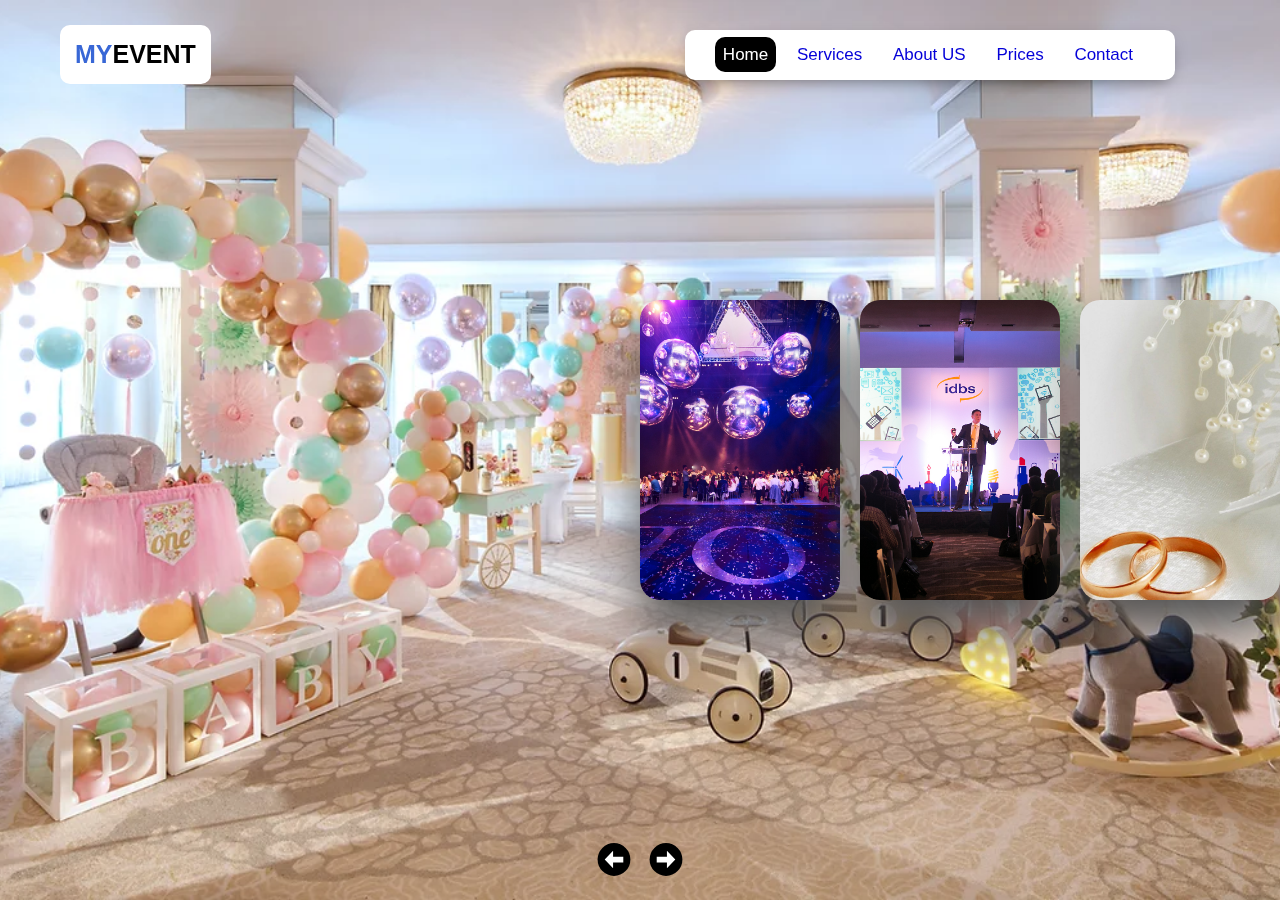
<file: webdevelopment project/index.html>
<!DOCTYPE html>
<html>
<head>
    <meta charset="UTF-8">
    <meta http-equiv="X-UA-Compatible"  content="IE=edge">
     <meta name="viewport" content="width=device-width,initial-scale=1.0">
    <title>Event Plan</title>
    <link  rel="stylesheet" href="style.css"/>




</head>
<body>
	<p>MADE YOUR EVENT MARVELOUS</p>
	<!--header section start-->
	<section class="header">
		<a href= "index.html" class="logo"><span>MY</span>EVENT</a>
		<div class="navback" >
		<nav class="navbar">
					<a  href="index.html" class="active">Home</a>
					<a href="service.html" >Services </a>
					<a href="aboutus.html">About US </a>
					<a href="prices.html">Prices </a>
					<a href="contactus.php">Contact</a>
		</nav>
		</div>
			<div id="menu-bars" class="fas fa-bars"></div>
	</section>

<section id="home">
		
		<!--header section end-->

	<!--home selection starts-->
	<div class="container">
		
		<div class="slide">
			
			<div class="item" style="background-image: url(1.jpg);">

				<div class="content">
					
					<div class="name"><b>DINNER PARTIES</b></div>
					<div class="des">WELCOME ! <BR> Everything you can image is real...</div>
					<a href="service.html"><button class="see">See More</button></a>
				</div>

			</div>
			
			<div class="item" style="background-image: url(bb8.webp);">
				<div class="content">
					<div class="name"><b>BIRTHDAY PARTIES</b></div>
					<div class="des">WELCOME ! <BR> Everything you can image is real...</div>
					<a href="service.html"><button class="see">See More</button></a>
				</div>
			</div>
			<div class="item" style="background-image: url(2.png);">
				<div class="content">
					<div class="name"><b>GATHERING</b></div>
					<div class="des">WELCOME ! <BR> Everything you can image is real...</div>
					<a href="service.html"><button class="see">See More</button></a>
				</div>
			</div>
			<div class="item" style="background-image: url(4.jpg);">
				<div class="content">
					<div class="name"><b>CORPORATIVE EVENTS</b></div>
					<div class="des">WELCOME ! <BR> Everything you can image is real...</div>
					<a href="service.html"><button class="see">See More</button></a>
				</div>
			</div>
			<div class="item" style="background-image: url(ww8.jpg);">
				<div class="content">
					<div class="name"><b>WEDDINGS</b></div>
					<div class="des"><b>WELCOME ! <BR> Everything you can image is real...</b></div>
					<a href="service.html"><button class="see">See More</button></a>
				</div>
			</div>
			<div class="item" style="background-image: url(6.jpg);">
				<div class="content">
					<div class="name"><b>FUNDRAISIG</b></div>
					<div class="des">WELCOME ! <BR> Everything you can image is real...</div>
					<a href="service.html"><button class="see">See More</button></a>
				</div>
			</div>
	
		</div>
		
		<div class="button" >
			<button class="prev" style="background-color: transparent;"><img src="lefthover.svg" class="lef"></button>
			<button class="next" style="background-color: transparent;"><img src="righthover.svg" class="lef"></button>
		</div>

	</div>
</section>

	<!--home section end-->

	<!--footer section start-->
	
	<footer class="footer">
		<div class="footer-container">
		  <div class="footer-item">
			<a href="#" class="footer-logo"><span>MY</span>EVENT</a>
			<p>Lorem ipsum dolor sit amet, consectetur adipiscing elit. Nam et magna nec magna pulvinar tristique.</p>
		  </div>
		  <div class="footer-item">
			<h2>Services</h2>
			<ul>
			  <li><a href="#">Event Planning</a></li>
			  <li><a href="#">Catering</a></li>
			  <li><a href="#">Décor</a></li>
			  <li><a href="#">Entertainment</a></li>
			</ul>
		  </div>
		  <div class="footer-item">
			<h2>Contact</h2>
			<ul>
			  <li><a href="#">Address: 123 Main Street, Anytown, CA 12345</a></li>
			  <li><a href="#">Phone: (555) 555-5555</a></li>
			  <li><a href="#">Email: info@myevent.com</a></li>
			</ul>
		  </div>
		  <div class="footer-item">
			<h2>Follow Us</h2>
			<ul class="social-media">
			  <li><a href="#"><i class="fab fa-facebook-f"></i></a></li>
			  <li><a href="#"><i class="fab fa-twitter"></i></a></li>
			  <li><a href="#"><i class="fab fa-instagram"></i></a></li>
			</ul>
		  </div>
		</div>
		<p class="copyright">Copyright &copy; 2024 MYEVENT. All Rights Reserved.</p>
	  </footer>


	<!--footer section end-->
	

	<script src="script.js"></script>

	
</body>
</html>
</file>
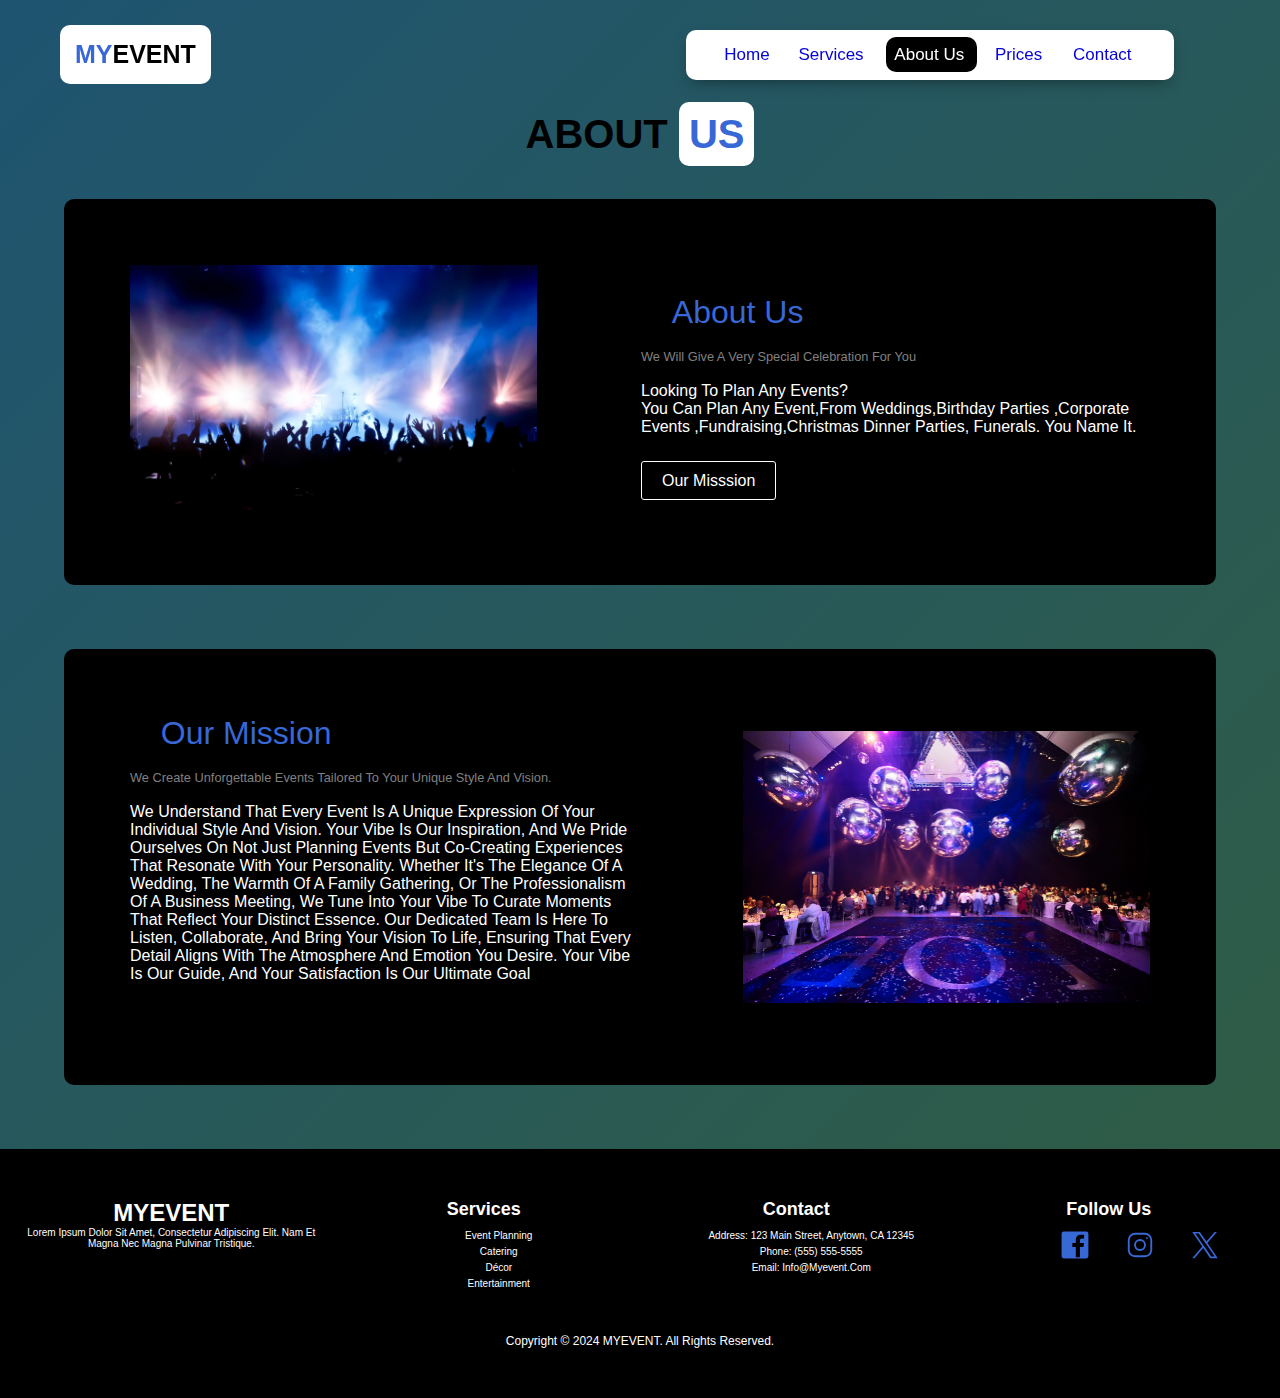
<file: webdevelopment project/aboutus.html>
<html>
<head>
        <meta charset="UTF-8">
        <meta http-equiv="X-UA-Compatible"  content="IE=edge">
        <meta name="viewport" content="width=device-width,initial-scale=1.0">
        <title>Event Plan  </title>

	    <link rel="stylesheet" href="style3.css">
</head>
        


<body>
        <!--nav bar-->
    <section class="header">
        <a href= "index.html" class="logo"><span>MY</span>EVENT</a>
        <div class="navback" >
        <nav class="navbar">
                <a  href="index.html">Home</a>
                <a href="service.html">Services </a>
                <a href="aboutus.html" class="active">About Us </a>
                <a href="prices.html">Prices </a>
                <a href="contactus.html">Contact</a>
        </nav>
        </div>
        <div id="menu-bars" class="fas fa-bars"></div>
    </section><br><br>
<!--------------------------------------------------------------------------------------->
    <h1 class="heading">ABOUT <span class="ser">US</span></h1><br><br>
    <section class="section2" id="AboutUs">
        
        <table>
        <tr>
        <td>
        <img src=1.jpg>
        </td>
        <td>
        <span class="title">About Us</span><br>
        <span class="sub-title">We Will Give A Very Special Celebration For You</span><br>
        <p>Looking to plan any events? </p>
        <p>You can plan any event,from weddings,Birthday Parties ,Corporate events ,fundraising,Christmas Dinner Parties, Funerals. You name it.</p><br><br>
        <a href="#OurMission" class="btn1">Our Misssion</a> 
        </td>
        </tr>
        </table>
        </section>
   
        <section class="section3" id="OurMission">
        <table>
        <tr>
        <td>
        <span class="title">Our Mission</span><br>
        <span class="sub-title">We create unforgettable events tailored to your unique style and vision.</span><br>
        <p>we understand that every event is a unique expression of your individual style and vision. Your vibe is our inspiration, and we pride ourselves on not just planning events but co-creating experiences that resonate with your personality. Whether it's the elegance of a wedding, the warmth of a family gathering, or the professionalism of a business meeting, we tune into your vibe to curate moments that reflect your distinct essence. Our dedicated team is here to listen, collaborate, and bring your vision to life, ensuring that every detail aligns with the atmosphere and emotion you desire. Your vibe is our guide, and your satisfaction is our ultimate goal</p>
        <br><br>
        
        </td>
        <td>
        <img src=2.png alt="AboutUs">
        </td>
        </tr>
        </table>
        </section>
      
      
 
      </div>
      
      <footer class="footer">
        <div class="footer-container">
          <div class="footer-item">
            <a href="#" class="footer-logo"><span>MY</span>EVENT</a>
            <p>Lorem ipsum dolor sit amet, consectetur adipiscing elit. Nam et magna nec magna pulvinar tristique.</p>
          </div>
          <div class="footer-item">
            <h2>Services</h2>
            <ul>
              <li><a href="#">Event Planning</a></li>
              <li><a href="#">Catering</a></li>
              <li><a href="#">Décor</a></li>
              <li><a href="#">Entertainment</a></li>
            </ul>
          </div>
          <div class="footer-item">
            <h2>Contact</h2>
            <ul>
              <li><a href="#">Address: 123 Main Street, Anytown, CA 12345</a></li>
              <li><a href="#">Phone: (555) 555-5555</a></li>
              <li><a href="#">Email: info@myevent.com</a></li>
            </ul>
          </div>
          <div class="footer-item">
            <h2>Follow Us</h2>
            <ul class="social-media">
              <li><a href="www.facebook.com" ><img src="fb.svg" width="30px" alt="facebook"><i class="fab fa-facebook-f"></i></a></li>
              <li><a href="www.instagram.com"><img src="insta.svg" width="30px" alt="insatagram"><i class="fab fa-twitter"></i></a></li>
              <li><a href="www.twitter.com"><img src="twitter.svg" width="30px" alt="twitter"><i class="fab fa-instagram"></i></a></li>
            </ul>
          </div>
        </div>
        <p class="copyright">Copyright &copy; 2024 MYEVENT. All Rights Reserved.</p>
      </footer>





</body>
</html>
</file>
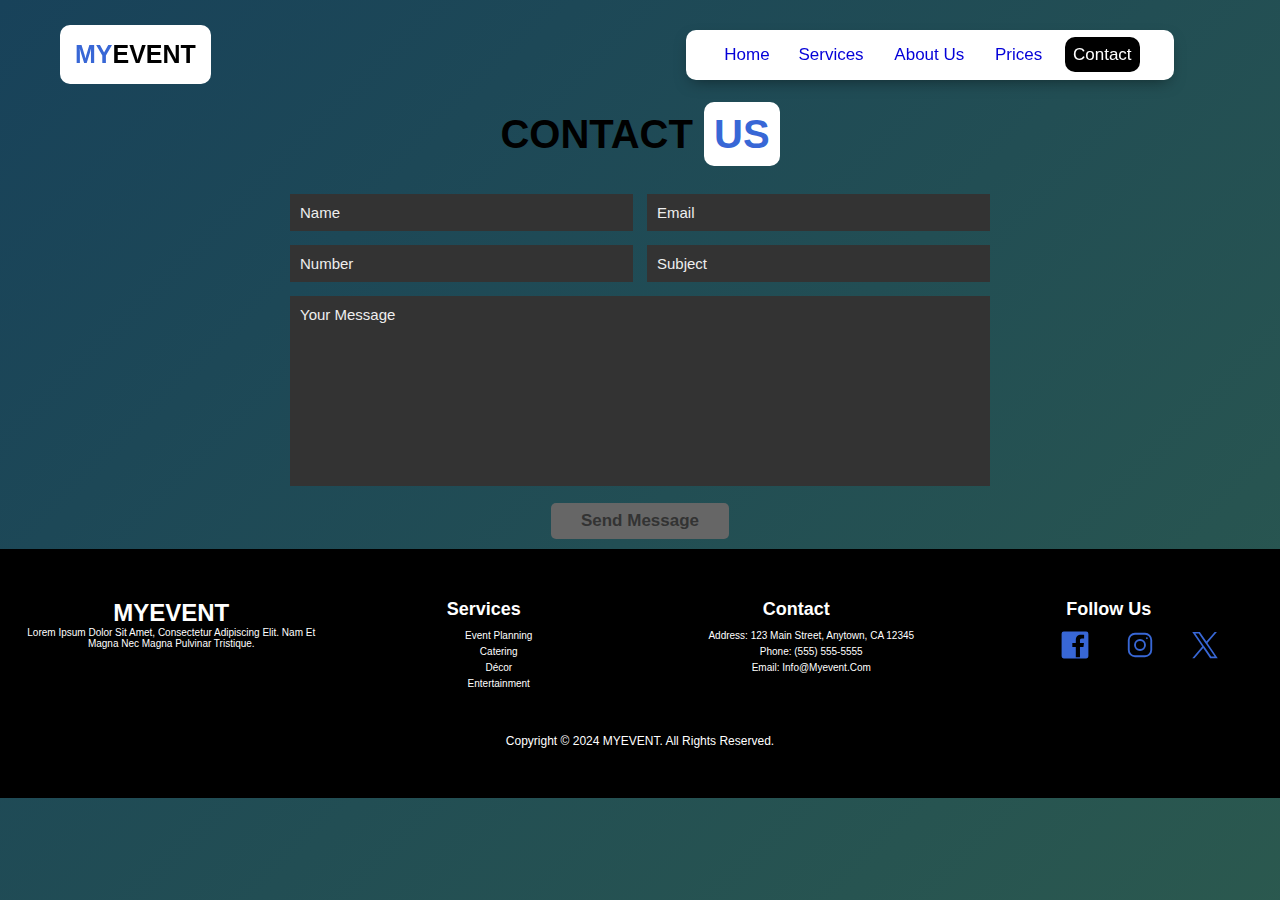
<file: webdevelopment project/contactus.html>
<html>
<head>
    <meta charset="UTF-8">
    <meta http-equiv="X-UA-Compatible" content="IE=edge">
    <meta name="viewport" content="width=device-width,initial-scale=1.0">
    <title>Event Plan</title>

    <link rel="stylesheet" href="style5.css">
</head>
      


<body>

    <!-- javascript -->
    <script type="text/javascript">
        function validateName() {
            var rValue = true;

            var name = document.forms["myForm"]["Name"].value;
            var email = document.forms["myForm"]["Email"].value;
            var pNumber= document.forms["myForm"]["Number"].value;

            if(name =="" || name == null || name.match(/^[A-Za-z]+$/)) {
                alert("Name must be filled out or incorrect");
                rValue = false;
            }

            if(email =="" || !email.includes("@")) {
                alert("email not valid");
                rValue = false;
            }

            if(!pNumber.match(/^\d{10}$/)) {
                alert("Phone number not valid");
                rValue=false;
            }

            return rValue;

        }
        
    </script>

        <!--nav bar-->
    <section class="header">
        <a href= "index.html" class="logo"><span>MY</span>EVENT</a>
        <div class="navback" >
        <nav class="navbar">
                <a  href="index.html">Home</a>
                <a href="service.html">Services </a>
                <a href="aboutus.html">About Us </a>
                <a href="prices.html">Prices </a>
                <a href="contactus.html"  class="active">Contact</a>
        </nav>
        </div>
        <div id="menu-bars" class="fas fa-bars"></div>
    </section><br><br>

    <section class="contact"  id="contact">
        <h1 class="heading">contact <span>us</span></h1>
        
        <form name = "myForm"  method="post" action="./index.html" onsubmit="return validateName()">
            <div class="inputBox">
                <input type="text" placeholder="name" name="Name">
                <input type="email" placeholder="email" name="Email">
            </div>

            <div class="inputBox">
                <input type="text" placeholder="number" name="Number">
                <input type="text" placeholder="subject" name="Subject">
            </div>
            
            <textarea name="" placeholder="your message" name="Message" id="Message" cols="30" rows="10"></textarea>
            <input type="submit" value="send message" name="send" class="btn">
        </form>

    </section>
<!------------------------------------------------------------------------------------------------------->
    <footer class="footer">
        <div class="footer-container">
          <div class="footer-item">
            <a href="#" class="footer-logo"><span>MY</span>EVENT</a>
            <p>Lorem ipsum dolor sit amet, consectetur adipiscing elit. Nam et magna nec magna pulvinar tristique.</p>
          </div>
          <div class="footer-item">
            <h2>Services</h2>
            <ul>
              <li><a href="#">Event Planning</a></li>
              <li><a href="#">Catering</a></li>
              <li><a href="#">Décor</a></li>
              <li><a href="#">Entertainment</a></li>
            </ul>
          </div>
          <div class="footer-item">
            <h2>Contact</h2>
            <ul>
              <li><a href="#">Address: 123 Main Street, Anytown, CA 12345</a></li>
              <li><a href="#">Phone: (555) 555-5555</a></li>
              <li><a href="#">Email: info@myevent.com</a></li>
            </ul>
          </div>
          <div class="footer-item">
            <h2>Follow Us</h2>
            <ul class="social-media">
              <li><a href="www.facebook.com" ><img src="fb.svg" width="30px" alt="facebook"><i class="fab fa-facebook-f"></i></a></li>
              <li><a href="www.instagram.com"><img src="insta.svg" width="30px" alt="insatagram"><i class="fab fa-twitter"></i></a></li>
              <li><a href="www.twitter.com"><img src="twitter.svg" width="30px" alt="twitter"><i class="fab fa-instagram"></i></a></li>
            </ul>
          </div>
        </div>
        <p class="copyright">Copyright &copy; 2024 MYEVENT. All Rights Reserved.</p>
      </footer>

      </body>
      </html>
</file>
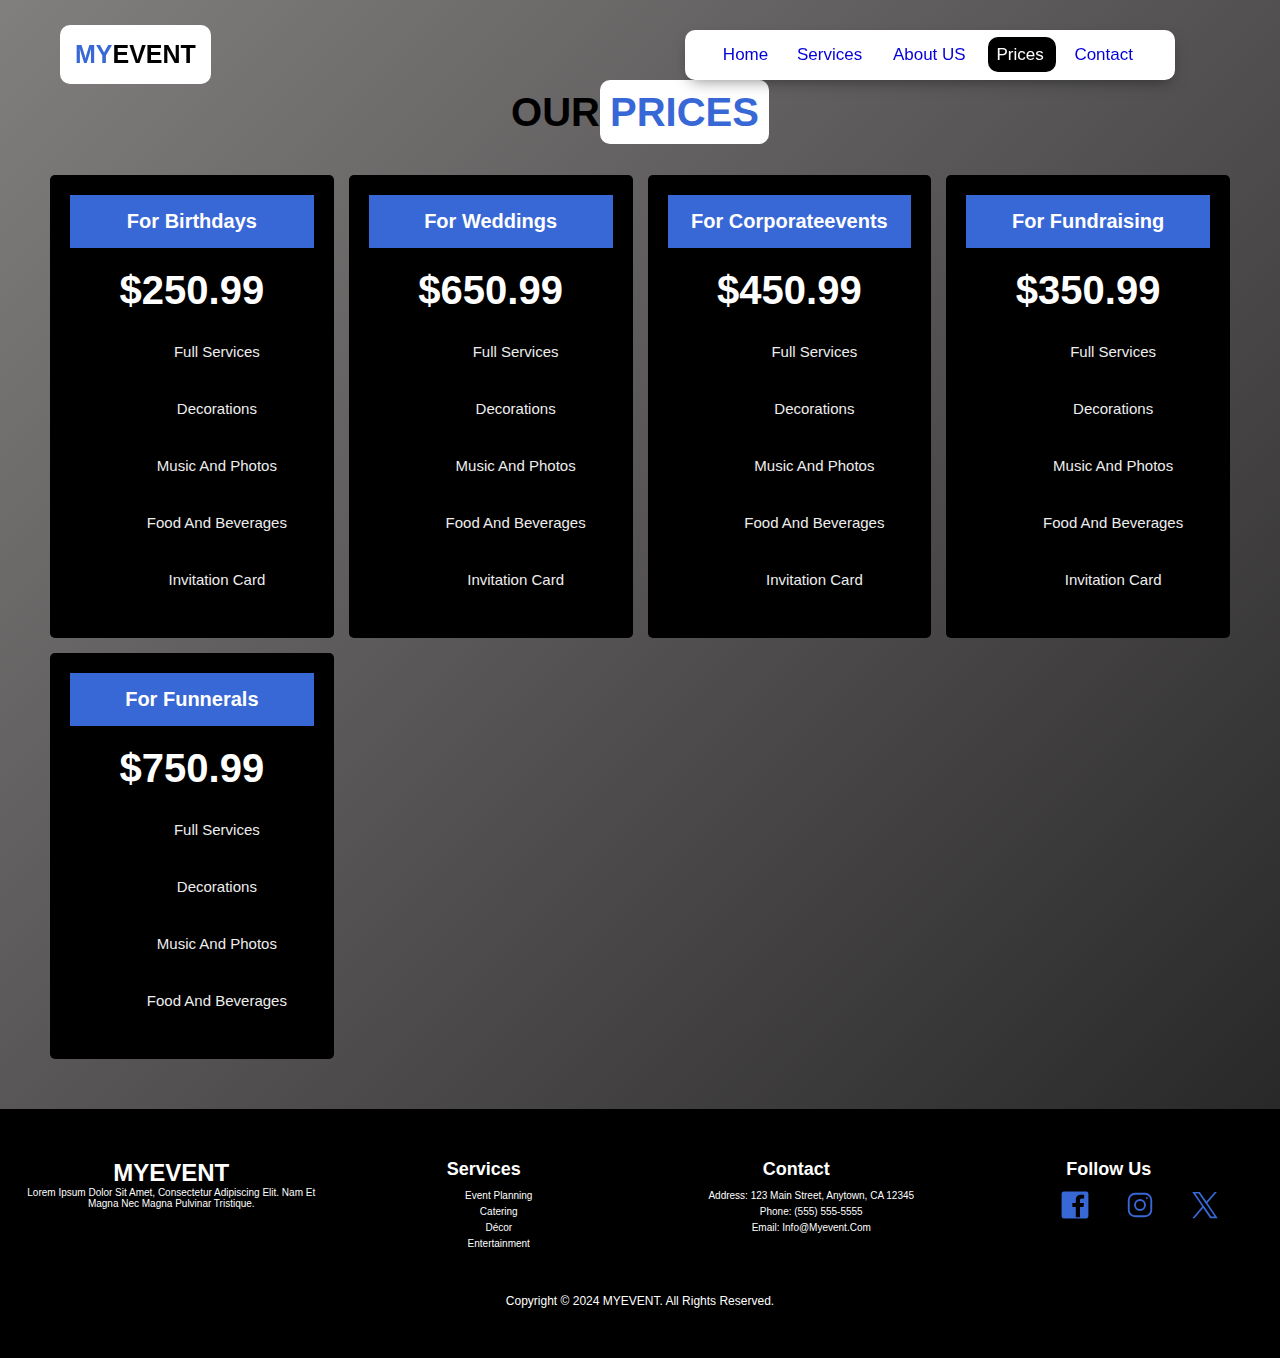
<file: webdevelopment project/prices.html>
<html>
<head>
    <meta charset="UTF-8">
    <meta http-equiv="X-UA-Compatible"  content="IE=edge">
     <meta name="viewport" content="width=device-width,initial-scale=1.0">
    <title>Event Plan</title>
    <link  rel="stylesheet" href="style4.css"/>




</head>
<body>
	
	<!--header section start-->
	<section class="header">
		<a href= "index.html" class="logo"><span>MY</span>EVENT</a>
		<div class="navback" >
		<nav class="navbar">
					<a  href="index.html">Home</a>
					<a href="service.html">Services </a>
					<a href="aboutus.html">About US </a>
					<a href="prices.html"class="active">Prices </a>
					<a href="contactus.php">Contact</a>
		</nav>
		</div>
			<div id="menu-bars" class="fas fa-bars"></div>
	</section>

    <section class="price"  id="price">
        <h1 class="heading">our<span>prices </span></h1>
    
            <div class="box-container">
                <div class="box">
                    <h3 class="title">for birthdays </h3>
                    <h3 class="amount">$250.99 </h3>
                    <ul>
                        <li><i class="fa fa-check"></i>full services</li>
                        <li><i class="fa fa-check"></i>decorations</li>
                        <li><i class="fa fa-check"></i>music and photos</li>
                        <li><i class="fa fa-check"></i>food and beverages </li>
                        <li><i class="fa fa-check"></i>invitation card</li>
    
    
                    </ul>
                   
                </div>
                
                <div class="box">
                    <h3 class="title">for weddings </h3>
                    <h3 class="amount">$650.99 </h3>
                    <ul>
                        <li><i class="fa fa-check"></i>full services</li>
                        <li><i class="fa fa-check"></i>decorations</li>
                        <li><i class="fa fa-check"></i>music and photos</li>
                        <li><i class="fa fa-check"></i>food and beverages </li>
                        <li><i class="fa fa-check"></i>invitation card</li>
    
    
                    </ul>
                    
                </div>
    
                <div class="box">
                    <h3 class="title">for Corporateevents </h3>
                    <h3 class="amount">$450.99 </h3>
                    <ul>
                        <li><i class="fa fa-check"></i>full services</li>
                        <li><i class="fa fa-check"></i>decorations</li>
                        <li><i class="fa fa-check"></i>music and photos</li>
                        <li><i class="fa fa-check"></i>food and beverages </li>
                        <li><i class="fa fa-check"></i>invitation card</li>
    
    
                    </ul>
                    
                </div>
            
                <div class="box">
                    <h3 class="title">for fundraising </h3>
                    <h3 class="amount">$350.99 </h3>
                    <ul>
                        <li><i class="fa fa-check"></i>full services</li>
                        <li><i class="fa fa-check"></i>decorations</li>
                        <li><i class="fa fa-check"></i>music and photos</li>
                        <li><i class="fa fa-check"></i>food and beverages </li>
                        <li><i class="fa fa-check"></i>invitation card</li>
                    </ul>
                   
                </div>
    

    
                <div class="box">
                    <h3 class="title">for funnerals </h3>
                    <h3 class="amount">$750.99 </h3>
                    <ul>
                        <li><i class="fa fa-check"></i>full services</li>
                        <li><i class="fa fa-check"></i>decorations</li>
                        <li><i class="fa fa-check"></i>music and photos</li>
                        <li><i class="fa fa-check"></i>food and beverages </li>
                        
    
    
                    </ul>
                   
                </div>
        </section>
    
        <!--price section end-->

        <footer class="footer">
            <div class="footer-container">
              <div class="footer-item">
                <a href="#" class="footer-logo"><span>MY</span>EVENT</a>
                <p>Lorem ipsum dolor sit amet, consectetur adipiscing elit. Nam et magna nec magna pulvinar tristique.</p>
              </div>
              <div class="footer-item">
                <h2>Services</h2>
                <ul>
                  <li><a href="#">Event Planning</a></li>
                  <li><a href="#">Catering</a></li>
                  <li><a href="#">Décor</a></li>
                  <li><a href="#">Entertainment</a></li>
                </ul>
              </div>
              <div class="footer-item">
                <h2>Contact</h2>
                <ul>
                  <li><a href="#">Address: 123 Main Street, Anytown, CA 12345</a></li>
                  <li><a href="#">Phone: (555) 555-5555</a></li>
                  <li><a href="#">Email: info@myevent.com</a></li>
                </ul>
              </div>
              <div class="footer-item">
                <h2>Follow Us</h2>
                <ul class="social-media">
                  <li><a href="www.facebook.com" ><img src="fb.svg" width="30px" alt="facebook"><i class="fab fa-facebook-f"></i></a></li>
                  <li><a href="www.instagram.com"><img src="insta.svg" width="30px" alt="insatagram"><i class="fab fa-twitter"></i></a></li>
                  <li><a href="www.twitter.com"><img src="twitter.svg" width="30px" alt="twitter"><i class="fab fa-instagram"></i></a></li>
                </ul>
              </div>
            </div>
            <p class="copyright">Copyright &copy; 2024 MYEVENT. All Rights Reserved.</p>
          </footer>
        
        </body>
        </html>
</file>
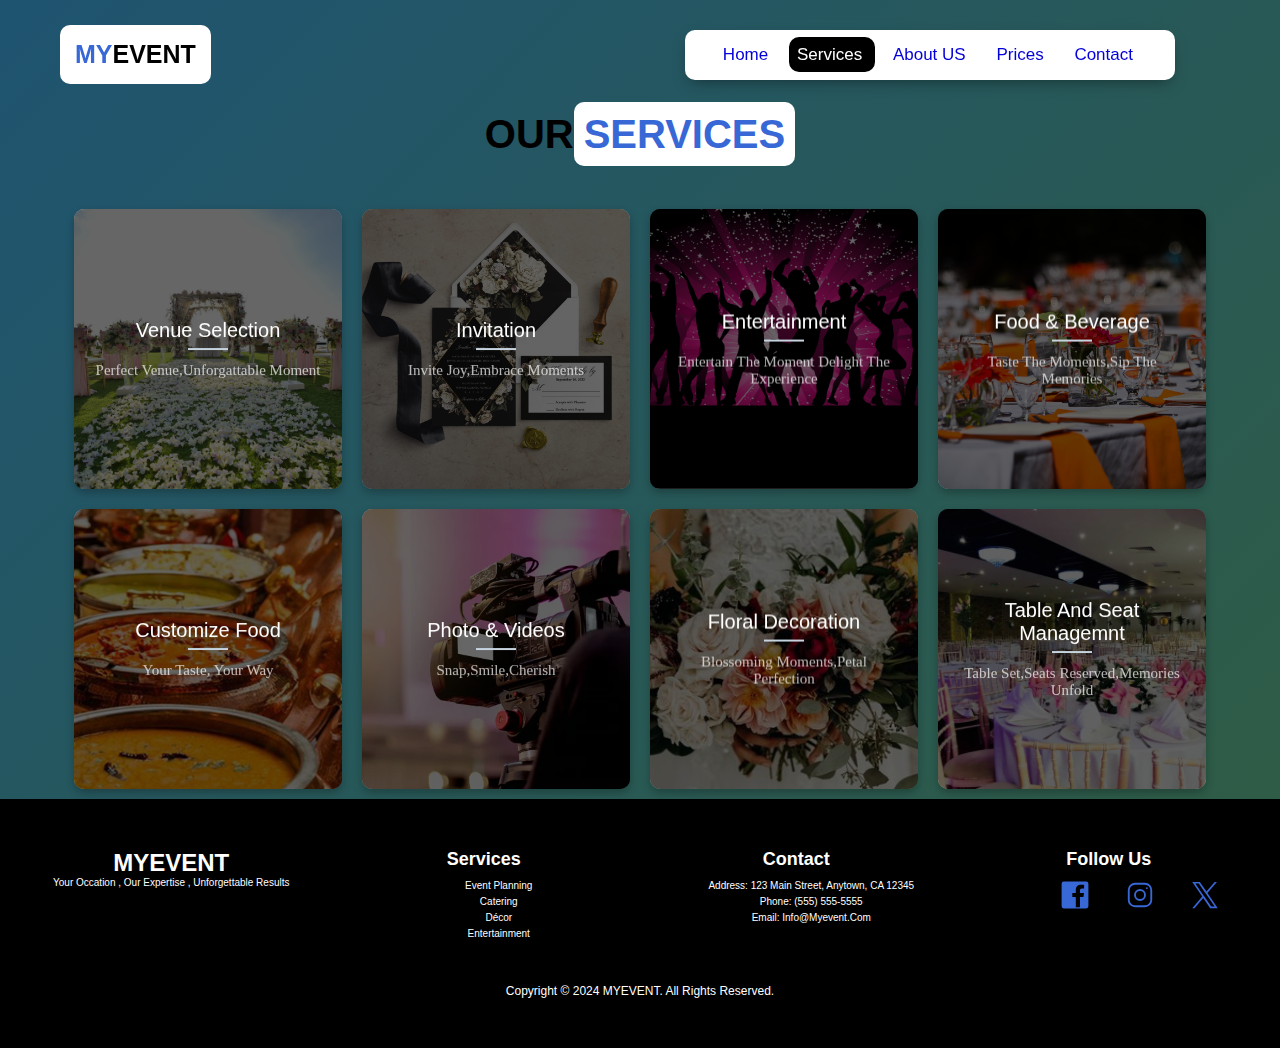
<file: webdevelopment project/service.html>
<html>
<head>
    <meta charset="UTF-8">
    <meta http-equiv="X-UA-Compatible"  content="IE=edge">
     <meta name="viewport" content="width=device-width,initial-scale=1.0">
    <title>Event Plan  </title>

	<link rel="stylesheet" href="style2.css">
</head>



<body >

<!--nav bar-->
<section class="header">
    <a href= "index.html" class="logo"><span>MY</span>EVENT</a>
    <div class="navback" >
    <nav class="navbar">
                <a  href="index.html">Home</a>
                <a href="service.html" class="active">Services </a>
                <a href="aboutus.html">About US </a>
                <a href="prices.html">Prices </a>
                <a href="contactus.php">Contact</a>
    </nav>
    </div>
        <div id="menu-bars" class="fas fa-bars"></div>
</section><br><br>


    <!--end-->
    <div class="wrapper">

        <h1 class="heading">our<span class="ser">services</span></h1><br><br>
        <div class="cols">
                  <div class="col" ontouchstart="this.classList.toggle('hover');">
                      <div class="container">
                          <div class="front" style="background-image: url(v7.jpeg)">
                              <div class="inner">
                                  <p>venue selection</p>
                    <span>Perfect Venue,Unforgattable Moment</span>
                              </div>
                          </div>
                          <div class="back">
                              <div class="inner">
                                <p>find your ideal venue-where celebrations come to life in perfect spaces tailorednjust for you.</p>
                              </div>
                          </div>
                      </div>
                  </div>
                  <div class="col" ontouchstart="this.classList.toggle('hover');">
                      <div class="container">
                          <div class="front" style="background-image: url(i7.avif)">
                              <div class="inner">
                                  <p>invitation</p>
                    <span>Invite joy,embrace moments</span>
                              </div>
                          </div>
                          <div class="back">
                              <div class="inner">
                                  <p>extend a warm welcome with invitations-crafted to make your special moments even more memorible. </p>
                              </div>
                          </div>
                      </div>
                  </div>
                  <div class="col" ontouchstart="this.classList.toggle('hover');">
                      <div class="container">
                          <div class="front" style="background-image: url(e7.jpg)">
                              <div class="inner">
                                  <p>Entertainment</p>
                    <span>entertain the moment delight the experience</span>
                              </div>
                          </div>
                          <div class="back">
                              <div class="inner">
                                  <p>we tailor our services to your preference offering a diverse range of entertainmentoptions , including live bands , dj s, and captivating performances.with our service , you can  expect a harmonious blend of professionalism, creativity and passion,making your celebration an unfogattable jouney of joy and Entertainment</p>
                              </div>
                          </div>
                      </div>
                  </div>
                  <div class="col" ontouchstart="this.classList.toggle('hover');">
                      <div class="container">
                          <div class="front" style="background-image: url(fb7.jpg)">
                              <div class="inner">
                                  <p>Food & Beverage</p>
                    <span>taste the moments,sip the memories</span>
                              </div>
                          </div>
                          <div class="back">
                              <div class="inner">
                                  <p>Elevate your event with our premier catering and beverage service. From exquisite cuisine to carefully crafted cocktails, we bring culinary excellence and impeccable hospitality to every occasion. Let us turn your vision into reality and delight your guests with an unforgettable dining experience.</p>
                              </div>
                          </div>
                      </div>
                  </div>
                  <div class="col" ontouchstart="this.classList.toggle('hover');">
                      <div class="container">
                          <div class="front" style="background-image: url(b7.jpg)">
                              <div class="inner">
                                  <p>Customize food</p>
                    <span>your taste, your way</span>
                              </div>
                          </div>
                          <div class="back">
                              <div class="inner">
                                  <p>Savor the moment with our customized food service. Tailored to your preferences and dietary needs, our culinary creations transform any event into a feast of flavors. Let us craft a menu that reflects your unique style and leaves a lasting impression on your guests.</p>
                              </div>
                          </div>
                      </div>
                  </div>
                  <div class="col" ontouchstart="this.classList.toggle('hover');">
                      <div class="container">
                          <div class="front" style="background-image: url(p7.webp)">
                              <div class="inner">
                                  <p>Photo & Videos</p>
                    <span>snap,smile,cherish</span>
                              </div>
                          </div>
                          <div class="back">
                              <div class="inner">
                                  <p>Experience your event anew with our expert photo and video service. We specialize in capturing every moment, ensuring your memories are preserved in stunning detail. Let us turn your special occasion into a visual masterpiece you'll treasure forever.</p>
                              </div>
                          </div>
                      </div>
                  </div>
                  <div class="col" ontouchstart="this.classList.toggle('hover');">
                      <div class="container">
                          <div class="front" style="background-image: url(ff7.jpg)">
                              <div class="inner">
                                  <p>Floral decoration</p>
                    <span>Blossoming moments,petal perfection</span>
                              </div>
                          </div>
                          <div class="back">
                              <div class="inner">
                                  <p>From elegant centerpieces to breathtaking bouquets, our skilled florists bring creativity and expertise to every arrangement. Whether it's a wedding, corporate affair, or intimate gathering, we tailor our designs to complement your style and theme, adding a touch of natural beauty to your special day. Let us transform your venue into a floral paradise and create an ambiance that's as unforgettable as your event.</p>
                              </div>
                          </div>
                      </div>
                  </div>
                  <div class="col" ontouchstart="this.classList.toggle('hover');">
                      <div class="container">
                          <div class="front" style="background-image: url(t7.jpg)">
                              <div class="inner">
                                  <p>table and seat managemnt</p>
                    <span>Table set,seats reserved,memories unfold</span>
                              </div>
                          </div>
                          <div class="back">
                              <div class="inner">
                                  <p>Maximize your event space with our table and seat management. From intimate gatherings to large affairs, we ensure seamless organization for guest comfort. Trust us to create a welcoming atmosphere, so you can focus on enjoying the moment.




                                  </p>
                              </div>
                          </div>
                      </div>
                  </div>
              </div>
              

       </div>


<!---================================================-->
<footer class="footer">
    <div class="footer-container">
      <div class="footer-item">
        <a href="#" class="footer-logo"><span>MY</span>EVENT</a>
        <p>Your Occation  ,  Our Expertise  ,   Unforgettable Results</p>
      </div>
      <div class="footer-item">
        <h2>Services</h2>
        <ul>
          <li><a href="#">Event Planning</a></li>
          <li><a href="#">Catering</a></li>
          <li><a href="#">Décor</a></li>
          <li><a href="#">Entertainment</a></li>
        </ul>
      </div>
      <div class="footer-item">
        <h2>Contact</h2>
        <ul>
          <li><a href="#">Address: 123 Main Street, Anytown, CA 12345</a></li>
          <li><a href="#">Phone: (555) 555-5555</a></li>
          <li><a href="#">Email: info@myevent.com</a></li>
        </ul>
      </div>
      <div class="footer-item">
        <h2>Follow Us</h2>
        <ul class="social-media">
          <li><a href="www.facebook.com" ><img src="fb.svg" width="30px" alt="facebook"><i class="fab fa-facebook-f"></i></a></li>
          <li><a href="www.instagram.com"><img src="insta.svg" width="30px" alt="insatagram"><i class="fab fa-twitter"></i></a></li>
          <li><a href="www.twitter.com"><img src="twitter.svg" width="30px" alt="twitter"><i class="fab fa-instagram"></i></a></li>
        </ul>
      </div>
    </div>
    <p class="copyright">Copyright &copy; 2024 MYEVENT. All Rights Reserved.</p>
  </footer>



<!----------------------------------------------------------->

<script src="script.js"></script>
</body>
</html>
</file>
<file: webdevelopment project/style.css>
:root {
  --main-color: #3867d6;
}

 *{
  font-family: 'Nunito', sans-serif;
  margin: 0;
  padding: 0;
  box-sizing: border-box;
  outline: none;
  border: none;
  text-decoration: none;
  text-transform: capitalize;
  transition: 0.2s linear;
  -webkit-box-sizing: border-box;
}

html {
  font-size: 62.5%;
  overflow-x: hidden;
  scroll-padding-top: 7rem;
  scroll-behavior: smooth;
}

html::-webkit-scrollbar {
  width: 1rem;
}

html::-webkit-scrollbar-track {
  background: #444;
}

html::-webkit-scrollbar-thumb {
  background: var(--main-color);
  border-radius: 5rem;
}

body {
  background: #222;
}
selection{
  padding:2rem 9%;
  
}
.heading{
text-align:center;
padding-bottom:2rem;
color:#fff;
text-transform:uppercase;
font-size:4rem;
}
.heading span{
color:var(--main-color);
text-transform:uppercase;
}


.header {
  position: fixed;
  top:0;
  left: 0;
  right: 0;
  z-index: 1000;
  display: flex;
  align-items: center; /* Corrected typo */
  justify-content: space-between;
  padding-left: 50px;
  padding-top: 10px;
  padding-bottom: 10px;
  margin-top: 15px;
  margin-left: 10px;
  
  
}

.header .logo {
  font-weight: bolder;
  color: #000000;
  font-size: 2.5rem;
  background: white;
  padding: 15px;
  border-radius: 10px;
}

.header .logo span {
  color: var(--main-color);
}

.header .navback {
  background: white;
  border-radius: 10px 10px 10px 10px;
  padding-right: 34px;
  padding-left: 20px;
  padding-top: 15px;
  padding-bottom: 15px;
  text-align: center;
  margin-left: 20%;
  margin-right: -125px;
  justify-content: space-between;
  box-shadow:0px 6px 16px -6px rgba(1,1,1,0.5);
}

.header .navbar a {
  font-size: 1.7rem;
  color: #0400d8;
  margin-left: 10px;
  align-content: center;
  background: white;
  padding: 8px;
  text-align: center;
}

.header .navbar :hover {
  background-color: #000;
  color: #eee;
  border-radius: 10px;
  text-align: center;
}

.navback .navbar a.active {
  background-color: #000000;
  border-radius: 10px;
  color: white;
}

#menu-bars {
  font-size: 3rem;
  color: #fff;
  cursor: pointer; /* Corrected value */
}


@media (max-width: 768px) {
  #menu-bars {
    display: initial;
  }

  .header .navbar {
    position: absolute;
    top: 100%;
    left: 0;
    right: 0;
    border-top: 0.1rem solid #222; /* Corrected property */
    background: #333;
    clip-path: polygon(0 0, 100% 0, 100%  0, 0 0); /* Corrected value */
  }

  .header .navbar .active {
    clip-path: polygon(0 0, 100% 0, 100% 100%, 0% 100%);
  }

  .header .navbar a {
    display: flex;
    background: #222;
    border-radius: 0.5rem;
    padding: 1.3rem;
    margin: 1.3rem;
    font-size: 2rem;
  }

 .home .content h3{
  font-size:4rem; }

}

@media (max-width: 450px) {
  html {
    font-size: 50%;
  }
  

}

.container{
  position: absolute;
  top: 50%;
  left: 50%;
  transform: translate(-50%, -50%);
  width: 100%;
  height: 100%;
  background: #f5f5f5;
  box-shadow: 0 30px 50px #dbdbdb;
}

.container .slide .item{
  width: 200px;
  height: 300px;
  position: absolute;
  top: 50%;
  transform: translate(0, -50%);
  border-radius: 20px;
  box-shadow: 0 30px 50px #505050;
  background-position: 50% 50%;
  background-size: cover;
  display: inline-block;
  transition: 0.5s;
}

.slide .item:nth-child(1),
.slide .item:nth-child(2){
  top: 0;
  left: 0;
  transform: translate(0, 0);
  border-radius: 0;
  width: 100%;
  height: 100%;
}


.slide .item:nth-child(3){
  left: 50%;
}
.slide .item:nth-child(4){
  left: calc(50% + 220px);
}
.slide .item:nth-child(5){
  left: calc(50% + 440px);
}

/* here n = 0, 1, 2, 3,... */
.slide .item:nth-child(n + 6){
  left: calc(50% + 660px);
  opacity: 0;
}



.item .content{
  position: absolute;
  top: 50%;
  left: 100px;
  width: 300px;
  text-align: left;
  color: #000000;
  transform: translate(0, -50%);
  font-family: system-ui;
  display: none;
}


.slide .item:nth-child(2) .content{
  display: block;
}


.content .name{
  font-size: 50px;
  text-transform: uppercase;
  font-weight: bolder;
  opacity: 0;
  animation: animate 1s ease-in-out 1 forwards;
}

.content .des{
  margin-top: 10px;
  margin-bottom: 20px;
  opacity: 0;
  animation: animate 1s ease-in-out 0.3s 1 forwards;
}

.content button{
  padding: 10px 20px;
  border: none;
  cursor: pointer;
  opacity: 0;
  animation: animate 1s ease-in-out 0.6s 1 forwards;
}


@keyframes animate {
  from{
      opacity: 0;
      transform: translate(0, 100px);
      filter: blur(33px);
  }

  to{
      opacity: 1;
      transform: translate(0);
      filter: blur(0);
  }
}



.button{
  width: 100%;
  text-align: center;
  position: absolute;
  bottom: 20px;
  background-color: transparent;
}

.lef{
  width: 40px;
  height: 35px;
  border-radius: 10px;
  border: none;
  cursor: pointer;
  margin: 0 5px;
  transition: 0.3s;
}






.see {
  background: rgb(22,9,240);
background: linear-gradient(0deg, rgba(22,9,240,1) 0%, rgba(49,110,244,1) 100%);
  color: #fff;
  border: none;
  transition: all 0.3s ease;
  overflow: hidden;
}
.see:after {
  position: absolute;
  content: " ";
  top: 0;
  left: 0;
  z-index: -1;
  width: 100%;
  height: 100%;
  transition: all 0.3s ease;
  -webkit-transform: scale(.1);
  transform: scale(.1);
}
.see:hover {
  color: #fff;
  border: none;
  background: transparent;
}
.see:hover:after {
  background: rgb(0,3,255);
background: linear-gradient(0deg, rgba(2,126,251,1) 0%,  rgba(0,3,255,1)100%);
  -webkit-transform: scale(1);
  transform: scale(1);
}


/*********************footer**************************************/
</file>
<file: webdevelopment project/style3.css>
/*navbar**********************************/

:root {
    --main-color: #3867d6;
  }
  
   *{
    font-family: 'Nunito', sans-serif;
    margin: 0;
    padding: 0;
    box-sizing: border-box;
    outline: none;
    border: none;
    text-decoration: none;
    text-transform: capitalize;
    transition: 0.2s linear;
    -webkit-box-sizing: border-box;
  }
  
  html {
    font-size: 62.5%;
    overflow-x: hidden;
    scroll-padding-top: 7rem;
    scroll-behavior: smooth;
  }
  
  html::-webkit-scrollbar {
    width: 1rem;
  }
  
  html::-webkit-scrollbar-track {
    background: #444;
  }
  
  html::-webkit-scrollbar-thumb {
    background: var(--main-color);
    border-radius: 5rem;
  }

body {
    background: linear-gradient(-45deg, #370e4b, #591b60, #366031, #1f5471);
    background-size: 400% 400%;
    animation: gradient 15s ease infinite;
    min-height: 100vh;
}

@keyframes gradient {
    0% {
        background-position: 0% 50%;
    }

    50% {
        background-position: 100% 50%;
    }

    100% {
        background-position: 0% 50%;
    }
}

  
  selection{
    padding:2rem 9%;
    
  }
  .heading{
  text-align:center;
  padding-bottom:2rem;
  color:#000000;
  text-transform:uppercase;
  font-size:4rem;
  margin-top: 7%;
  }
  .heading span{
  color:var(--main-color);
  text-transform:uppercase;
  background-color: white;
  border-radius: 10px;
  padding: 10px;
  }
  
  
  .header {
    position: fixed;
    top:0;
    left: 0;
    right: 0;
    z-index: 1000;
    display: flex;
    align-items: center; /* Corrected typo */
    justify-content: space-between;
    padding-left: 50px;
    padding-top: 10px;
    padding-bottom: 10px;
    margin-top: 15px;
    margin-left: 10px;
    
    
  }
  
  .header .logo {
    font-weight: bolder;
    color: #000000;
    font-size: 2.5rem;
    background: white;
    padding: 15px;
    border-radius: 10px;
  }
  
  .header .logo span {
    color: var(--main-color);
  }
  
  .header .navback {
    background: white;
    border-radius: 10px 10px 10px 10px;
    padding-right: 34px;
    padding-left: 20px;
    padding-top: 15px;
    padding-bottom: 15px;
    text-align: center;
    margin-left: 20%;
    margin-right: -125px;
    justify-content: space-between;
    box-shadow:0px 6px 16px -6px rgba(1,1,1,0.5);
  }
  
  .header .navbar a {
    font-size: 1.7rem;
    color: #0400d8;
    margin-left: 10px;
    align-content: center;
    background: white;
    padding: 8px;
    text-align: center;
  }
  
  .header .navbar :hover {
    background-color: #000;
    color: #eee;
    border-radius: 10px;
    text-align: center;
  }
  
  .navback .navbar a.active {
    background-color: #000000;
    border-radius: 10px;
    color: white;
  }
  
  #menu-bars {
    font-size: 3rem;
    color: #fff;
    cursor: pointer; /* Corrected value */
  }
  
  
  @media (max-width: 768px) {
    #menu-bars {
      display: initial;
    }
  
    .header .navbar {
      top: 100%;
      left: 0;
      right: 0;
      border-top: 0.1rem solid #222; /* Corrected property */
      background: #333;
      clip-path: polygon(0 0, 100% 0, 100%  0, 0 0); /* Corrected value */
    }
  
    .header .navbar .active {
      clip-path: polygon(0 0, 100% 0, 100% 100%, 0% 100%);
    }
  
    .header .navbar a {
      display: flex;
      background: #222;
      border-radius: 0.5rem;
      padding: 1.3rem;
      margin: 1.3rem;
      font-size: 2rem;
    }
  
   .home .content h3{
    font-size:4rem; }
  
  }
  
  
  
  
  
  
  
  
  
  
  /**************************************************/
  .title{
    font-size:2em;
    color:#3867d6;
    display:block;
    }
    
    .sub-title{
    font-size:0.8em;
    color:gray;
    display:block;
    }
    
    .btn1{
    padding:10px 20px;
    background:transparent;
    border:1px solid #ffffff;
    color:#ffffff;
    border-radius:3px;
    outline:none;
    transition:0.5s;
    }
    
    .btn1:hover{
    background:#ffffff;
    color:#000000;
    }
    
    .btn2{
    padding:10px 20px;
    border-radius:3px;
    background:#1e1e1e;
    border:1px solid #1e1e1e;
    color:#fff;
    outline:none;
    transition:0.5s;
    }
    
    .btn2:hover{
    background:transparent;
    color:#1e1e1e;
    }
    
    .title:before{
    content:" ";
    font-family:"FontAwesome";
    font-size:30px;
    }
    
    a{
    text-decoration:none;
    }
    
    .section2,.section3{
    width:90%;
    margin-top:0%;
    margin-bottom: 5%;
    margin-left:auto;
    margin-right:auto;
    padding: 5%;
    background-color: #000000 ;
    border-radius: 10px;
    }
    
    .section2 table,.section3 table{
    width:100%;
    }
    
    .section2 table td,.section3 table td{
    width:50%;
    }
    
    .section2 table td img,.section3 table td img{
    width:80%;
    height:70%;
    margin-left:auto;
    margin-right:auto;
    box-shadow:0px 6px 16px -6px rgba(1,1,1,0.5);
    }
    
    .section3 table td img{
    float:right;
    }
    
    
    @media (max-width:720px){
    .section2 table td, .section3 table td{
    width:100%;
    display:block;
    }
    .section3 table td img{
    float:none;
    margin-top:4%;
    }
    .section2 table td img,.section3 table td img{
    width:100%;
    height:60%;
    }
    }

@media (max-width:300px){
.section2,.section3{
font-size:12px;
}
.section3 table td img{
    float:none;
    margin-top:8%;
    }
.btn1,.btn2{
padding:5px 10px;
}
}


p{
    color: white;
}


/**********************footer**********************/

.footer {
  background-color: #000000;
  color: #fff;
  padding: 50px 0;
  text-align: center; /* Remove if you want different alignment */
}

.footer-container {
  display: flex;
  flex-wrap: wrap;
  justify-content: space-around;
  max-width: 1250px;
  margin: 0 auto;
}

.footer-item {
  flex: 1; /* Responsive layout adjustment */
  margin-bottom: 20px;
}

.footer-logo {
  font-size: 24px;
  font-weight: bold;
  margin-bottom: 10px;
}

.footer-item h2 {
  font-size: 18px;
  margin-bottom: 10px;
}

.footer-item ul {
  list-style: none;
  padding-left: 20px;
  margin-left: 10px;
}

.footer-item li {
  margin-bottom: 5px;
}

.footer-item a {
  color: #fff;
  text-decoration: none;
}

.footer-item a:hover {
  color: #ddd;
}

.social-media {
  display: flex;
  justify-content: right;
  margin-right: 10px;
}

.social-media li {
  margin: 0 0px;
  margin-right: 35px;
}

.social-media a {
  color: #fff;
}

.social-media a:hover {
  color: #ddd;
}

.copyright {
  margin-top: 20px;
  font-size: 12px;
}
</file>
<file: webdevelopment project/style5.css>
/*navbar**********************************/

:root {
    --main-color: #3867d6;
  }
  
   *{
    font-family: 'Nunito', sans-serif;
    margin: 0;
    padding: 0;
    box-sizing: border-box;
    outline: none;
    border: none;
    text-decoration: none;
    text-transform: capitalize;
    transition: 0.2s linear;
    -webkit-box-sizing: border-box;
  }
  
  html {
    font-size: 62.5%;
    overflow-x: hidden;
    scroll-padding-top: 7rem;
    scroll-behavior: smooth;
  }
  
  html::-webkit-scrollbar {
    width: 1rem;
  }
  
  html::-webkit-scrollbar-track {
    background: #444;
  }
  
  html::-webkit-scrollbar-thumb {
    background: var(--main-color);
    border-radius: 5rem;
  }
  
  body {
      background: linear-gradient(-45deg, #528c9f79, #1a6b621c, #31604b, #18425a);
      background-size: 400% 400%;
      animation: gradient 15s ease infinite;
    min-height: 100vh;
  }
  
  @keyframes gradient {
      0% {
          background-position: 0% 50%;
      }
      50% {
          background-position: 100% 50%;
      }
      100% {
          background-position: 0% 50%;
      }
  }
  
  selection{
    padding:2rem 9%;
    
  }
  .heading{
  text-align:center;
  padding-bottom:2rem;
  color:#000000;
  text-transform:uppercase;
  font-size:4rem;
  margin-top: 7%;
  }
  .heading span{
  color:var(--main-color);
  text-transform:uppercase;
  background-color: white;
  border-radius: 10px;
  padding: 10px;
  }
  
  
  .header {
    position: fixed;
    top:0;
    left: 0;
    right: 0;
    z-index: 1000;
    display: flex;
    align-items: center; /* Corrected typo */
    justify-content: space-between;
    padding-left: 50px;
    padding-top: 10px;
    padding-bottom: 10px;
    margin-top: 15px;
    margin-left: 10px;
    
    
  }
  
  .header .logo {
    font-weight: bolder;
    color: #000000;
    font-size: 2.5rem;
    background: white;
    padding: 15px;
    border-radius: 10px;
  }
  
  .header .logo span {
    color: var(--main-color);
  }
  
  .header .navback {
    background: white;
    border-radius: 10px 10px 10px 10px;
    padding-right: 34px;
    padding-left: 20px;
    padding-top: 15px;
    padding-bottom: 15px;
    text-align: center;
    margin-left: 20%;
    margin-right: -125px;
    justify-content: space-between;
    box-shadow:0px 6px 16px -6px rgba(1,1,1,0.5);
  }
  
  .header .navbar a {
    font-size: 1.7rem;
    color: #0400d8;
    margin-left: 10px;
    align-content: center;
    background: white;
    padding: 8px;
    text-align: center;
  }
  
  .header .navbar :hover {
    background-color: #000;
    color: #eee;
    border-radius: 10px;
    text-align: center;
  }
  
  .navback .navbar a.active {
    background-color: #000000;
    border-radius: 10px;
    color: white;
  }
  
  #menu-bars {
    font-size: 3rem;
    color: #fff;
    cursor: pointer; /* Corrected value */
  }
  
  
  @media (max-width: 768px) {
    #menu-bars {
      display: initial;
    }
  
    .header .navbar {
      top: 100%;
      left: 0;
      right: 0;
      border-top: 0.1rem solid #222; /* Corrected property */
      background: #333;
      clip-path: polygon(0 0, 100% 0, 100%  0, 0 0); /* Corrected value */
    }
  
    .header .navbar .active {
      clip-path: polygon(0 0, 100% 0, 100% 100%, 0% 100%);
    }
  
    .header .navbar a {
      display: flex;
      background: #222;
      border-radius: 0.5rem;
      padding: 1.3rem;
      margin: 1.3rem;
      font-size: 2rem;
    }
  
   .home .content h3{
    font-size:4rem; }
  
  }
  
  
  
  
  
  
  
  
  
  
  /**************************************************/
















/**********************************************************************/
.contact form{
    max-width:70rem;
    margin:1rem auto;
    text-align:center;
    }
    
    .contact form .inputBox {
      display: flex;
      justify-content: space-between; 
      flex-wrap: wrap;
    }
    
    .contact form .inputBox input,
    .contact form textarea{
    width:100%;
    background:#333;
    padding:1rem;
    margin: .7rem 0;
    font-size:1.5rem;
    color:#fff;
    text-transform:none;
    }
    
    
    .contact form .inputBox input::placeholder,
    .contact form textarea::placeholder {
      color: #eee;
      text-transform: capitalize;
    }
    
    .contact form .inputBox input::focus,
    .contact form textarea::focus {
      background: #444;
    }
    
    .contact form .inputBox input{
     width:49%;
    }
    
    .contact form textarea{
    resize:none;
    }

    .btn{
        margin-top:1rem;
        display:inline-block;
        padding:.8rem 3rem;
        font-size:1.7rem;
        border-radius:.5rem;
        background:#666;
        color:#333;
        cursor:pointer;
        font-weight:600;
        }
        .btn:hover{
        background:var(--main-color);
        }

        /**********************footer**********************/

.footer {
    background-color: #000000;
    color: #fff;
    padding: 50px 0;
    text-align: center; /* Remove if you want different alignment */
  }
  
  .footer-container {
    display: flex;
    flex-wrap: wrap;
    justify-content: space-around;
    max-width: 1250px;
    margin: 0 auto;
  }
  
  .footer-item {
    flex: 1; /* Responsive layout adjustment */
    margin-bottom: 20px;
  }
  
  .footer-logo {
    font-size: 24px;
    font-weight: bold;
    margin-bottom: 10px;
  }
  
  .footer-item h2 {
    font-size: 18px;
    margin-bottom: 10px;
  }
  
  .footer-item ul {
    list-style: none;
    padding-left: 20px;
    margin-left: 10px;
  }
  
  .footer-item li {
    margin-bottom: 5px;
  }
  
  .footer-item a {
    color: #fff;
    text-decoration: none;
  }
  
  .footer-item a:hover {
    color: #ddd;
  }
  
  .social-media {
    display: flex;
    justify-content: right;
    margin-right: 10px;
  }
  
  .social-media li {
    margin: 0 0px;
    margin-right: 35px;
  }
  
  .social-media a {
    color: #fff;
  }
  
  .social-media a:hover {
    color: #ddd;
  }
  
  .copyright {
    margin-top: 20px;
    font-size: 12px;
  }
</file>
<file: webdevelopment project/style4.css>
/*navbar**********************************/

:root {
    --main-color: #3867d6;
  }
  
   *{
    font-family: 'Nunito', sans-serif;
    margin: 0;
    padding: 0;
    box-sizing: border-box;
    outline: none;
    border: none;
    text-decoration: none;
    text-transform: capitalize;
    transition: 0.2s linear;
    -webkit-box-sizing: border-box;
  }
  
  html {
    font-size: 62.5%;
    overflow-x: hidden;
    scroll-padding-top: 7rem;
    scroll-behavior: smooth;
  }
  
  html::-webkit-scrollbar {
    width: 1rem;
  }
  
  html::-webkit-scrollbar-track {
    background: #444;
  }
  
  html::-webkit-scrollbar-thumb {
    background: var(--main-color);
    border-radius: 5rem;
  }
  
  body {
      background: linear-gradient(-45deg, #000000, #ffffff, #000000, #817e7e);
      background-size: 400% 400%;
      animation: gradient 15s ease infinite;
    min-height: 100vh;
  }
  
  @keyframes gradient {
      0% {
          background-position: 0% 50%;
      }
      50% {
          background-position: 100% 50%;
      }
      100% {
          background-position: 0% 50%;
      }
  }
  
  selection{
    padding:2rem 9%;
    
  }
  .heading{
  text-align:center;
  padding-bottom:2rem;
  color:#000000;
  text-transform:uppercase;
  font-size:4rem;
  margin-top: 7%;
  }
  .heading span{
  color:var(--main-color);
  text-transform:uppercase;
  background-color: white;
  padding: 10px;
  border-radius: 10px;
  }
  
  
  .header {
    position: fixed;
    top:0;
    left: 0;
    right: 0;
    z-index: 1000;
    display: flex;
    align-items: center; /* Corrected typo */
    justify-content: space-between;
    padding-left: 50px;
    padding-top: 10px;
    padding-bottom: 10px;
    margin-top: 15px;
    margin-left: 10px;
    
    
  }
  
  .header .logo {
    font-weight: bolder;
    color: #000000;
    font-size: 2.5rem;
    background: white;
    padding: 15px;
    border-radius: 10px;
  }
  
  .header .logo span {
    color: var(--main-color);
  }
  
  .header .navback {
    background: white;
    border-radius: 10px 10px 10px 10px;
    padding-right: 34px;
    padding-left: 20px;
    padding-top: 15px;
    padding-bottom: 15px;
    text-align: center;
    margin-left: 20%;
    margin-right: -125px;
    justify-content: space-between;
    box-shadow:0px 6px 16px -6px rgba(1,1,1,0.5);
  }
  
  .header .navbar a {
    font-size: 1.7rem;
    color: #0400d8;
    margin-left: 10px;
    align-content: center;
    background: white;
    padding: 8px;
    text-align: center;
  }
  
  .header .navbar :hover {
    background-color: #000;
    color: #eee;
    border-radius: 10px;
    text-align: center;
  }
  
  .navback .navbar a.active {
    background-color: #000000;
    border-radius: 10px;
    color: white;
  }
  
  #menu-bars {
    font-size: 3rem;
    color: #fff;
    cursor: pointer; /* Corrected value */
  }
  
  
  @media (max-width: 768px) {
    #menu-bars {
      display: initial;
    }
  
    .header .navbar {
      top: 100%;
      left: 0;
      right: 0;
      border-top: 0.1rem solid #222; /* Corrected property */
      background: #333;
      clip-path: polygon(0 0, 100% 0, 100%  0, 0 0); /* Corrected value */
    }
  
    .header .navbar .active {
      clip-path: polygon(0 0, 100% 0, 100% 100%, 0% 100%);
    }
  
    .header .navbar a {
      display: flex;
      background: #222;
      border-radius: 0.5rem;
      padding: 1.3rem;
      margin: 1.3rem;
      font-size: 2rem;
    }
  
   .home .content h3{
    font-size:4rem; }
  
  }
  
  
  
  
  
  
  
  
  
  
  /**************************************************/
  .service .box-container {
    display: grid;
    grid-template-columns: repeat(auto-fit, minmax(27rem, 1fr));
    gap: 1.5rem;
  }
  
  .service .box-container .box{
  border-radius: .5rem;
  background:#000000;
  text-align:center;
  padding:2.5rem;
  }
  
  .service .box-container .box i{
  height:6rem;
  width:6rem;
  line-height:6rem;
  border-radius:50%;
  font-size:2.5rem;
  background:var(--main-color);
  color:#000000;
  }
  
  .service .box-container .box h3{
  font-size:2rem;
  color:#000000;
  padding:1rem 0;
  }
  
  .service .box-container .box p{
  font-size:1.4rem;
  color:#ffffff;
  line-height:1.8;
  }

  .price .box-container {
    display: grid;
    grid-template-columns: repeat(auto-fit, minmax(25rem, 1fr));
    gap: 1.5rem;
    margin-bottom: 50px;
    margin-left: 50px;
    margin-right: 50px;
    margin-top: 20px;

  }
  
  .price .box-container .box {
    padding: 2rem;
    background: #000000;
    border-radius: 0.5rem;
    text-align: center; /* Fix typo */
  }
  .price .box-container .box:hover{
  transform: scale(1.03);
  }
  .price .box-container .box .title{
  background:var(--main-color);
  color:#ffffff;
  padding:1.5rem 0;
  font-size:2rem;
  }
  
  .price .box-container .box .amount{
  color:#ffffff;
  padding-top:2rem ;
  font-size:4rem;
  }
  
  .price .box-container .box ul{
  list-style-type:none;
  padding:1rem 0;
  }
  
  .price .box-container .box ul li{
  font-size:1.5rem;
  color:#eee;
  padding:2rem 0;
  }
  
  .price .box-container .box ul i{
  color:var(--main-color);
  padding-right:5rem ;
  }


  /**********************footer**********************/

.footer {
  background-color: #000000;
  color: #fff;
  padding: 50px 0;
  text-align: center; /* Remove if you want different alignment */
}

.footer-container {
  display: flex;
  flex-wrap: wrap;
  justify-content: space-around;
  max-width: 1250px;
  margin: 0 auto;
}

.footer-item {
  flex: 1; /* Responsive layout adjustment */
  margin-bottom: 20px;
}

.footer-logo {
  font-size: 24px;
  font-weight: bold;
  margin-bottom: 10px;
}

.footer-item h2 {
  font-size: 18px;
  margin-bottom: 10px;
}

.footer-item ul {
  list-style: none;
  padding-left: 20px;
  margin-left: 10px;
}

.footer-item li {
  margin-bottom: 5px;
}

.footer-item a {
  color: #fff;
  text-decoration: none;
}

.footer-item a:hover {
  color: #ddd;
}

.social-media {
  display: flex;
  justify-content: right;
  margin-right: 10px;
}

.social-media li {
  margin: 0 0px;
  margin-right: 35px;
}

.social-media a {
  color: #fff;
}

.social-media a:hover {
  color: #ddd;
}

.copyright {
  margin-top: 20px;
  font-size: 12px;
}
</file>
<file: webdevelopment project/style2.css>
/*navbar**********************************/

:root {
  --main-color: #3867d6;
}

 *{
  font-family: 'Nunito', sans-serif;
  margin: 0;
  padding: 0;
  box-sizing: border-box;
  outline: none;
  border: none;
  text-decoration: none;
  text-transform: capitalize;
  transition: 0.2s linear;
  -webkit-box-sizing: border-box;
}

html {
  font-size: 62.5%;
  overflow-x: hidden;
  scroll-padding-top: 7rem;
  scroll-behavior: smooth;
}

html::-webkit-scrollbar {
  width: 1rem;
}

html::-webkit-scrollbar-track {
  background: #444;
}

html::-webkit-scrollbar-thumb {
  background: var(--main-color);
  border-radius: 5rem;
}

body {
	background: linear-gradient(-45deg, #370e4b, #591b60, #366031, #1f5471);
	background-size: 400% 400%;
	animation: gradient 15s ease infinite;
  min-height: 100vh;
}

@keyframes gradient {
	0% {
		background-position: 0% 50%;
	}
	50% {
		background-position: 100% 50%;
	}
	100% {
		background-position: 0% 50%;
	}
}

selection{
  padding:2rem 9%;
  
}
.heading{
text-align:center;
padding-bottom:2rem;
color:#fff;
text-transform:uppercase;
font-size:4rem;
}
.heading span{
color:var(--main-color);
text-transform:uppercase;
}


.header {
  position: fixed;
  top:0;
  left: 0;
  right: 0;
  z-index: 1000;
  display: flex;
  align-items: center; /* Corrected typo */
  justify-content: space-between;
  padding-left: 50px;
  padding-top: 10px;
  padding-bottom: 10px;
  margin-top: 15px;
  margin-left: 10px;
  
  
}

.header .logo {
  font-weight: bolder;
  color: #000000;
  font-size: 2.5rem;
  background: white;
  padding: 15px;
  border-radius: 10px;
}

.header .logo span {
  color: var(--main-color);
}

.header .navback {
  background: white;
  border-radius: 10px 10px 10px 10px;
  padding-right: 34px;
  padding-left: 20px;
  padding-top: 15px;
  padding-bottom: 15px;
  text-align: center;
  margin-left: 20%;
  margin-right: -125px;
  justify-content: space-between;
  box-shadow:0px 6px 16px -6px rgba(1,1,1,0.5);
}

.header .navbar a {
  font-size: 1.7rem;
  color: #0400d8;
  margin-left: 10px;
  align-content: center;
  background: white;
  padding: 8px;
  text-align: center;
}

.header .navbar :hover {
  background-color: #000;
  color: #eee;
  border-radius: 10px;
  text-align: center;
}

.navback .navbar a.active {
  background-color: #000000;
  border-radius: 10px;
  color: white;
}

#menu-bars {
  font-size: 3rem;
  color: #fff;
  cursor: pointer; /* Corrected value */
}


@media (max-width: 768px) {
  #menu-bars {
    display: initial;
  }

  .header .navbar {
    top: 100%;
    left: 0;
    right: 0;
    border-top: 0.1rem solid #222; /* Corrected property */
    background: #333;
    clip-path: polygon(0 0, 100% 0, 100%  0, 0 0); /* Corrected value */
  }

  .header .navbar .active {
    background-color: #000000;
    border-radius: 10px;
    color: white;
  }

  .header .navbar a {
    display: flex;
    background: #222;
    border-radius: 0.5rem;
    padding: 1.3rem;
    margin: 1.3rem;
    font-size: 2rem;
  }

 .home .content h3{
  font-size:4rem; }

}










/**************************************************/
.ser{
  background-color: white;
  border-radius: 10px;
  padding: 10px;
}

.heading{
  color: #000;
}

.wrapper{
  width: 90%;
  margin: auto;
  padding-top: 7%;

}

.cols{
  display: -webkit-box;
  display: -ms-flexbox;
  display: flex;
  -ms-flex-wrap: wrap;
      flex-wrap: wrap;
  -webkit-box-pack: center;
      -ms-flex-pack: center;
          justify-content: center;
}

.col{
  width: calc(25% - 2rem);
  margin: 1rem;
  cursor: pointer;
}

.container{
  -webkit-transform-style: preserve-3d;
          transform-style: preserve-3d;
	-webkit-perspective: 1000px;
	        perspective: 1000px;
}

.front,
.back{
  background-size: cover;
  box-shadow: 0 4px 8px 0 rgba(0,0,0,0.25);
  border-radius: 10px;
	background-position: center;
	-webkit-transition: -webkit-transform .7s cubic-bezier(0.4, 0.2, 0.2, 1);
	transition: -webkit-transform .7s cubic-bezier(0.4, 0.2, 0.2, 1);
	-o-transition: transform .7s cubic-bezier(0.4, 0.2, 0.2, 1);
	transition: transform .7s cubic-bezier(0.4, 0.2, 0.2, 1);
	transition: transform .7s cubic-bezier(0.4, 0.2, 0.2, 1), -webkit-transform .7s cubic-bezier(0.4, 0.2, 0.2, 1);
	-webkit-backface-visibility: hidden;
	        backface-visibility: hidden;
	text-align: center;
	min-height: 280px;
	height: auto;
	border-radius: 10px;
	color: #fff;
	font-size: 1.5rem;
}

.back{
  background: #cedce7;
  background: -webkit-linear-gradient(45deg,  #cedce7 0%,#596a72 100%);
  background: -o-linear-gradient(45deg,  #cedce7 0%,#596a72 100%);
  background: linear-gradient(45deg,  #cedce7 0%,#596a72 100%);
}

.front:after{
	position: absolute;
    top: 0;
    left: 0;
    z-index: 1;
    width: 100%;
    height: 100%;
    content: '';
    display: block;
    opacity: .6;
    background-color: #000;
    -webkit-backface-visibility: hidden;
            backface-visibility: hidden;
    border-radius: 10px;
}
.container:hover .front,
.container:hover .back{
    -webkit-transition: -webkit-transform .7s cubic-bezier(0.4, 0.2, 0.2, 1);
    transition: -webkit-transform .7s cubic-bezier(0.4, 0.2, 0.2, 1);
    -o-transition: transform .7s cubic-bezier(0.4, 0.2, 0.2, 1);
    transition: transform .7s cubic-bezier(0.4, 0.2, 0.2, 1);
    transition: transform .7s cubic-bezier(0.4, 0.2, 0.2, 1), -webkit-transform .7s cubic-bezier(0.4, 0.2, 0.2, 1);
}

.back{
    position: absolute;
    top: 0;
    left: 0;
    width: 100%;
}

.inner{
    -webkit-transform: translateY(-50%) translateZ(60px) scale(0.94);
            transform: translateY(-50%) translateZ(60px) scale(0.94);
    top: 50%;
    position: absolute;
    left: 0;
    width: 100%;
    padding: 2rem;
    -webkit-box-sizing: border-box;
            box-sizing: border-box;
    outline: 1px solid transparent;
    -webkit-perspective: inherit;
            perspective: inherit;
    z-index: 2;
}

.container .back{
    -webkit-transform: rotateY(180deg);
            transform: rotateY(180deg);
    -webkit-transform-style: preserve-3d;
            transform-style: preserve-3d;
}

.container .front{
    -webkit-transform: rotateY(0deg);
            transform: rotateY(0deg);
    -webkit-transform-style: preserve-3d;
            transform-style: preserve-3d;
}

.container:hover .back{
  -webkit-transform: rotateY(0deg);
          transform: rotateY(0deg);
  -webkit-transform-style: preserve-3d;
          transform-style: preserve-3d;
}

.container:hover .front{
  -webkit-transform: rotateY(-180deg);
          transform: rotateY(-180deg);
  -webkit-transform-style: preserve-3d;
          transform-style: preserve-3d;
}

.front .inner p{
  font-size: 2rem;
  margin-bottom: 2rem;
  position: relative;
}

.front .inner p:after{
  content: '';
  width: 4rem;
  height: 2px;
  position: absolute;
  background: #C6D4DF;
  display: block;
  left: 0;
  right: 0;
  margin: 0 auto;
  bottom: -.75rem;
}

.front .inner span{
  color: rgba(255,255,255,0.7);
  font-family: 'Montserrat';
  font-weight: 300;
}

@media screen and (max-width: 64rem){
  .col{
    width: calc(33.333333% - 2rem);
  }
}

@media screen and (max-width: 48rem){
  .col{
    width: calc(50% - 2rem);
  }
}

@media screen and (max-width: 32rem){
  .col{
    width: 100%;
    margin: 0 0 2rem 0;
  }
}

/**********************footer**********************/

.footer {
  background-color: #000000;
  color: #fff;
  padding: 50px 0;
  text-align: center; /* Remove if you want different alignment */
}

.footer-container {
  display: flex;
  flex-wrap: wrap;
  justify-content: space-around;
  max-width: 1250px;
  margin: 0 auto;
}

.footer-item {
  flex: 1; /* Responsive layout adjustment */
  margin-bottom: 20px;
}

.footer-logo {
  font-size: 24px;
  font-weight: bold;
  margin-bottom: 10px;
}

.footer-item h2 {
  font-size: 18px;
  margin-bottom: 10px;
}

.footer-item ul {
  list-style: none;
  padding-left: 20px;
  margin-left: 10px;
}

.footer-item li {
  margin-bottom: 5px;
}

.footer-item a {
  color: #fff;
  text-decoration: none;
}

.footer-item a:hover {
  color: #ddd;
}

.social-media {
  display: flex;
  justify-content: right;
  margin-right: 10px;
}

.social-media li {
  margin: 0 0px;
  margin-right: 35px;
}

.social-media a {
  color: #fff;
}

.social-media a:hover {
  color: #ddd;
}

.copyright {
  margin-top: 20px;
  font-size: 12px;
}
</file>
